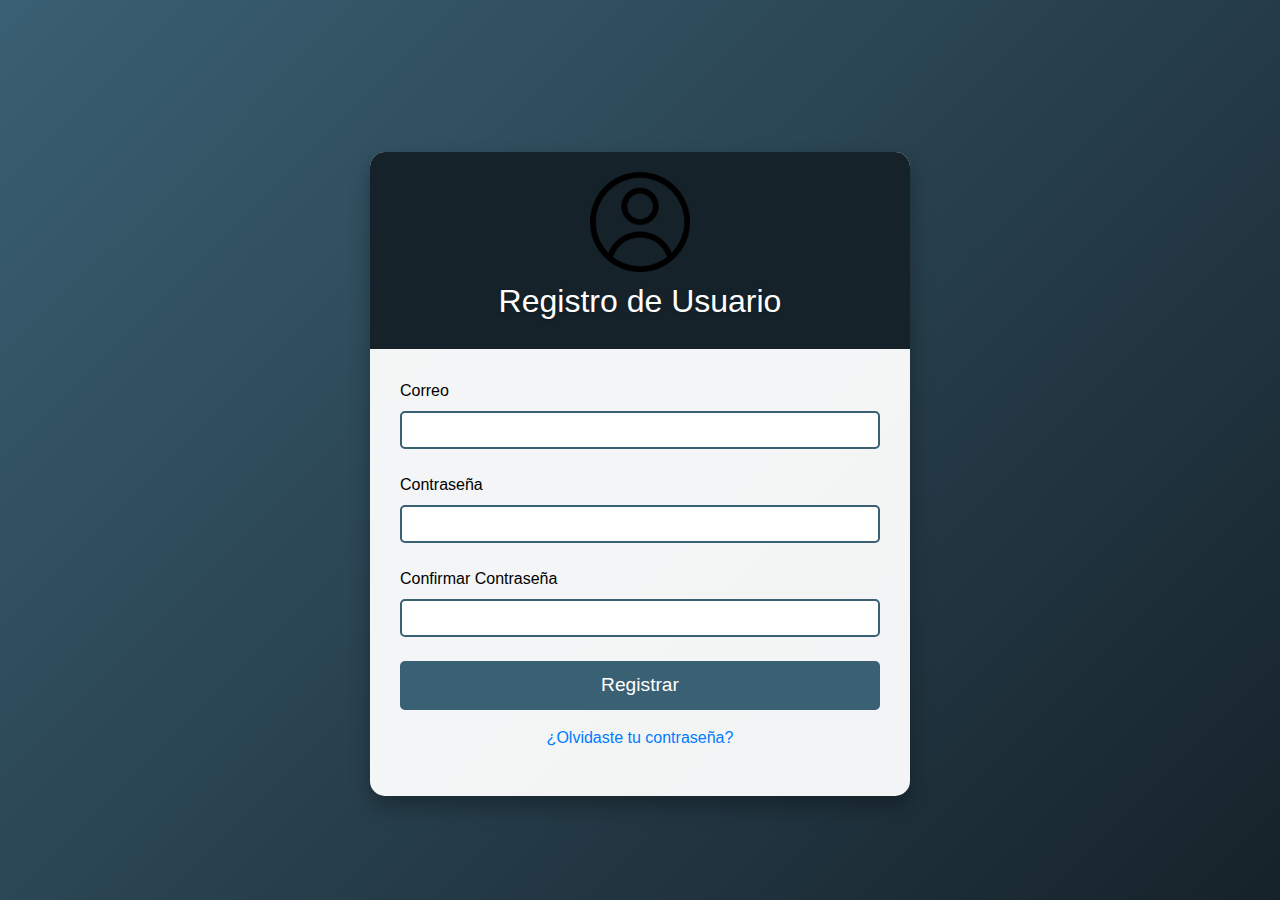
<file: index.html>
<!DOCTYPE html>
<html lang="es">
  <head>
    <meta charset="UTF-8" />
    <meta name="viewport" content="width=device-width, initial-scale=1.0" />
    <title>Registro de Usuario</title>
    <link
      rel="stylesheet"
      href="https://stackpath.bootstrapcdn.com/bootstrap/4.5.2/css/bootstrap.min.css"
    />
    <link rel="stylesheet" href="styles.css" />
  </head>
  <body>
    <div class="container">
      <div class="row justify-content-center">
        <div class="col-md-6">
          <div class="card mt-5">
            <div class="card-header text-center">
              <img src="logo.png" alt="Logo" class="logo" />
              <h2>Registro de Usuario</h2>
            </div>
            <div class="card-body">
              <form id="registrationForm" method="post">
                <div class="form-group">
                  <label for="username">Correo</label>
                  <input
                    type="text"
                    id="username"
                    name="username"
                    class="form-control"
                    required
                  />
                </div>
                <div class="form-group">
                  <label for="password">Contraseña</label>
                  <input
                    type="password"
                    id="password"
                    name="password"
                    class="form-control"
                    required
                  />
                  <div id="passwordError" class="text-danger" style="display: none;">La contraseña debe tener al menos 8 caracteres, una letra mayúscula y carácteres especiales</div>
                </div>
                <div class="form-group">
                  <label for="confirm_password">Confirmar Contraseña</label>
                  <input
                    type="password"
                    id="confirm_password"
                    name="confirm_password"
                    class="form-control"
                    required
                  />
                  <div id="confirmPasswordError" class="text-danger" style="display: none;">Las contraseñas no coinciden.</div>
                </div>
                <button type="submit" class="btn btn-primary btn-block">
                  Registrar
                </button>
                <div class="mt-3 text-center">
                  <a href="forgot_password.html">¿Olvidaste tu contraseña?</a>
                </div>
              </form>
              <div id="responseMessage" class="mt-3"></div>
            </div>
          </div>
        </div>
      </div>
    </div>
    <script src="main.js"></script>
  </body>
</html>
</file>
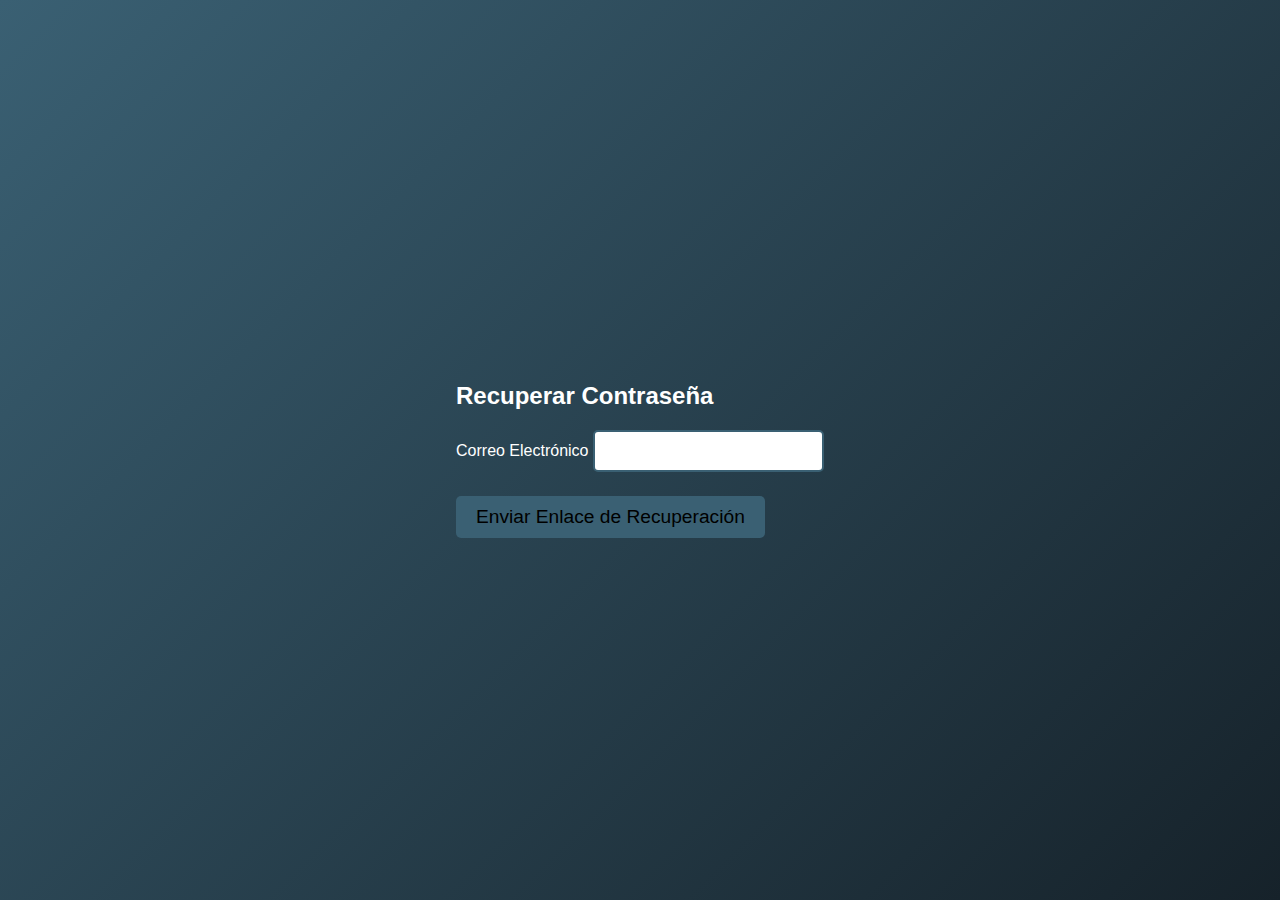
<file: forgot_password.html>
<!DOCTYPE html>
<html lang="es">
<head>
    <meta charset="UTF-8">
    <meta name="viewport" content="width=device-width, initial-scale=1.0">
    <title>Recuperar Contraseña</title>
    <link rel="stylesheet" href="styles.css">
</head>
<body>
    <div class="container">
        <form id="forgotPasswordForm" method="post">
            <h2>Recuperar Contraseña</h2>
            <div class="form-group">
                <label for="email">Correo Electrónico</label>
                <input type="email" id="email" name="email" class="form-control" required>
            </div>
            <button type="submit" class="btn btn-primary">Enviar Enlace de Recuperación</button>
        </form>
        <div id="responseMessage" class="mt-3"></div>
    </div>
    <script>
      document.getElementById('forgotPasswordForm').addEventListener('submit', function(event) {
        event.preventDefault();
        var formData = new FormData(this);
        fetch('forgot_password.php', {
          method: 'POST',
          body: formData
        })
        .then(response => response.text())
        .then(data => {
          document.getElementById('responseMessage').innerText = data;
          if (data.includes('Correo enviado')) {
            document.getElementById('forgotPasswordForm').reset();
          }
        })
        .catch(error => {
          console.error('Error:', error);
        });
      });
    </script>
</body>
</html>
</file>
<file: styles.css>
body {
    background: linear-gradient(135deg, #3a6073 0%, #16222a 100%);
    display: flex;
    justify-content: center;
    align-items: center;
    height: 100vh;
    margin: 0;
    font-family: 'Arial', sans-serif;
    color: #fff;
  }
  
  .card {
    background-color: rgba(255, 255, 255, 0.95);
    box-shadow: 0 10px 20px rgba(0, 0, 0, 0.3);
    border: none;
    border-radius: 15px;
    overflow: hidden;
    animation: fadeIn 0.5s ease-out, slideIn 1s ease-out;
  }
  
  .card-header {
    background-color: #16222a;
    color: white;
    padding: 20px 0;
    border-bottom: none;
    text-shadow: 0 1px 3px rgba(0, 0, 0, 0.3);
  }
  
  .card-header .logo {
    width: 100px;
    margin-bottom: 10px;
    animation: bounce 2s infinite;
  }
  
  .card-body {
    padding: 30px;
    color: black;
  }
  
  .form-group {
    margin-bottom: 1.5rem;
  }
  
  .form-control {
    border: 2px solid #3a6073;
    border-radius: 5px;
    padding: 10px;
    font-size: 1rem;
    color: #333;
    transition: all 0.3s;
  }
  
  .form-control:focus {
    border-color: #6a11cb;
    box-shadow: 0 0 5px rgba(106, 17, 203, 0.5);
  }
  
  .btn-primary {
    background-color: #3a6073;
    border: none;
    padding: 10px 20px;
    font-size: 1.2rem;
    border-radius: 5px;
    transition: background-color 0.3s, transform 0.3s;
  }
  
  .btn-primary:hover {
    background-color: #16222a;
    transform: translateY(-2px);
  }
  
  @keyframes fadeIn {
    from {
      opacity: 0;
    }
    to {
      opacity: 1;
    }
  }
  
  @keyframes slideIn {
    from {
      transform: translateY(-50px);
    }
    to {
      transform: translateY(0);
    }
  }
  
  @keyframes bounce {
    0%, 20%, 50%, 80%, 100% {
      transform: translateY(0);
    }
    40% {
      transform: translateY(-10px);
    }
    60% {
      transform: translateY(-5px);
    }
  }
</file>
